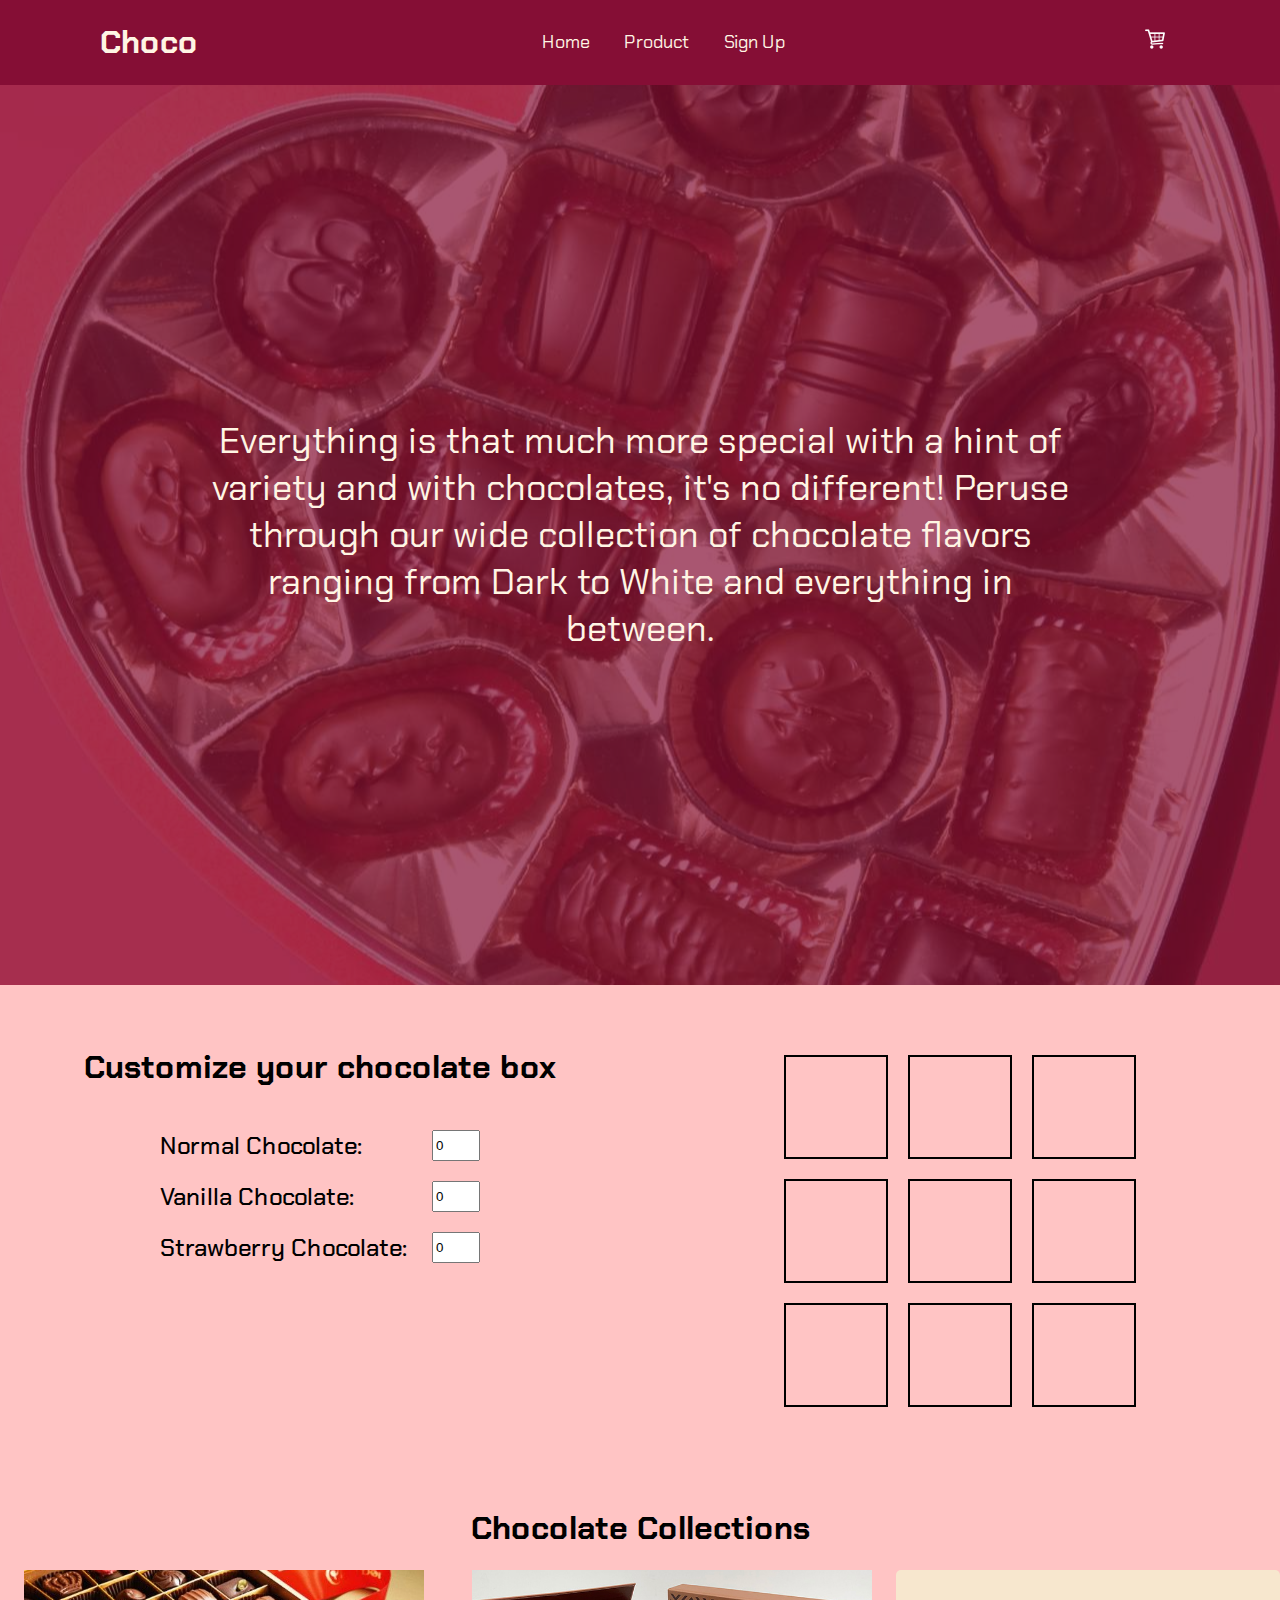
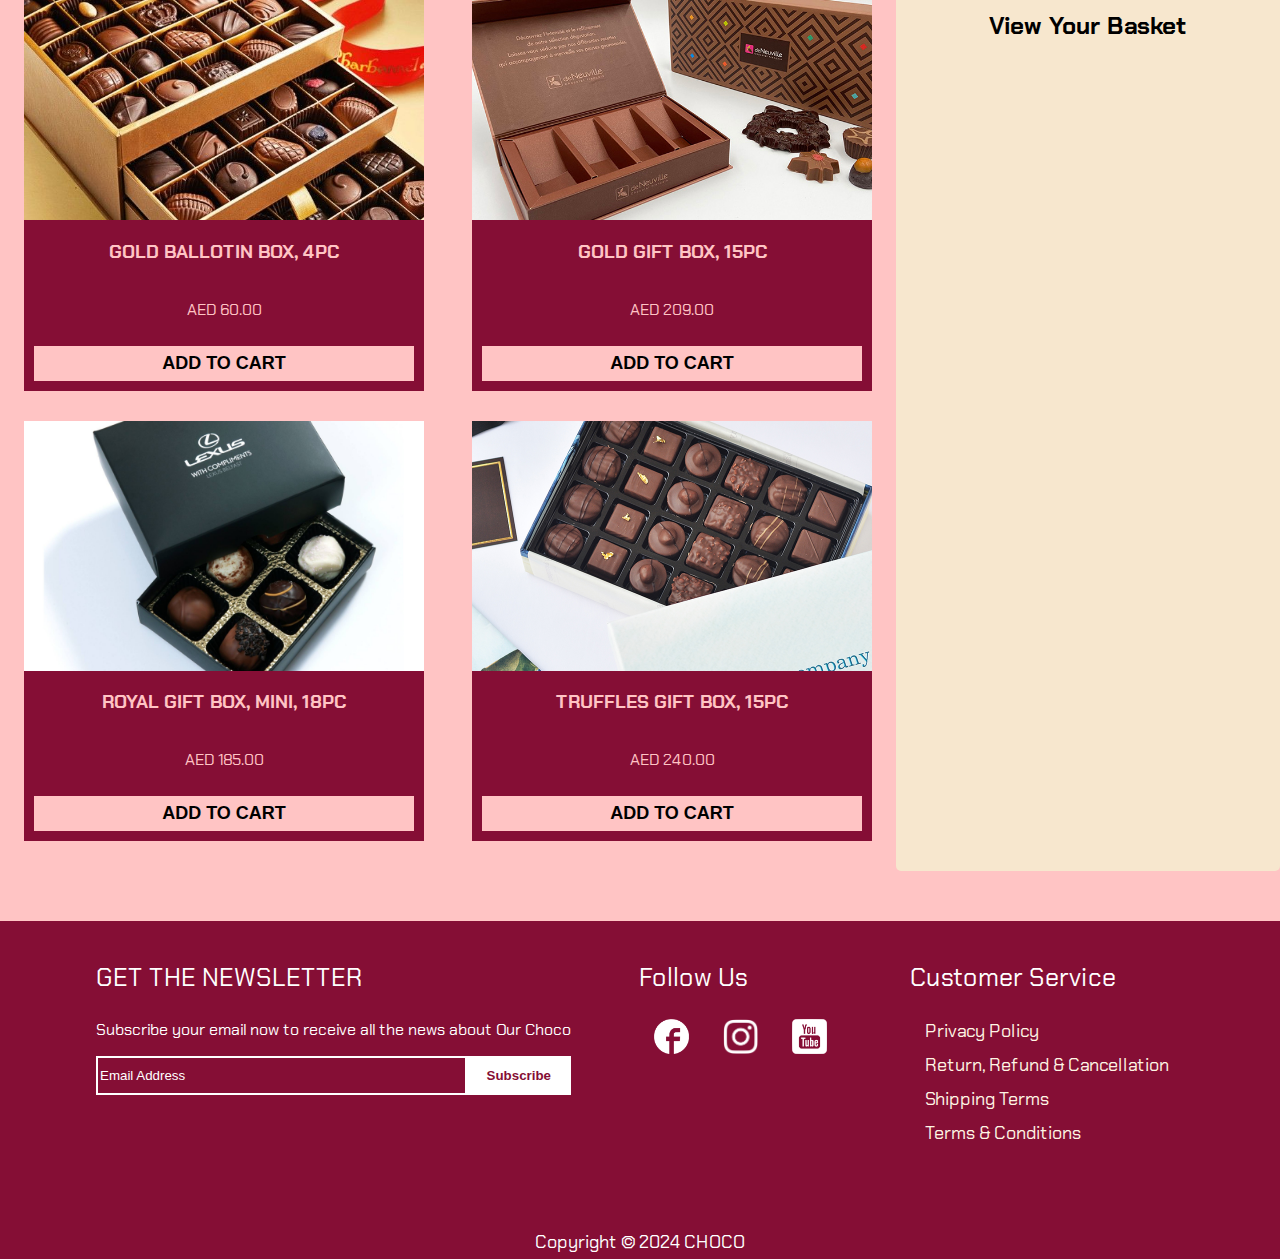
<file: index.html>
<!DOCTYPE html>
<html lang="en">

<head>
    <meta charset="UTF-8">
    <meta name="viewport" content="width=device-width, initial-scale=1.0">
    <title>Chocolate Company</title>
    <link rel="stylesheet" href="/Stylesheet/style.css">   <!-- linked to stylesheet file-->
    <link rel="preconnect" href="https://fonts.googleapis.com">
    <link rel="preconnect" href="https://fonts.gstatic.com" crossorigin>
    <link href="https://fonts.googleapis.com/css2?family=Chakra+Petch&display=swap" rel="stylesheet">
    <link rel="icon" type="image/x-icon" href="/images/chocolate box.jpg">  <!-- Icon of the browser tab -->
</head>

<body>

    <!--Navigation bar-->
    <header>
        <h1>Choco</h1>
        <nav>
            <a href="">Home</a>
            <a href="/pages/product.html">Product</a>
            <a href="/pages/sign.html">Sign Up</a>
        </nav>

        <div class="nav-corner">
            <a href="#basket"><img src="/images/cart.png" alt="cart icon" width="20" height="20"></a>
            <div class="menu">
                <div class="menu-line"></div>
                <div class="menu-line"></div>
                <div class="menu-line"></div>
            </div>
        </div>
    </header>

    <!--Overview section-->
    <div class="intro">
        <div class="intro-text">
            <p>Everything is that much more special with a hint of variety and with chocolates, it's no different!
                Peruse through our wide collection of chocolate flavors ranging from Dark to White and everything in
                between.</p>
        </div>
    </div>

    <!-- Customizable Chocolate box section-->
    <div class="box-container">

        <div class="box-input">
            <h1>Customize your chocolate box</h1>
            <form id="chocolate-form">
                <div>
                    <label for="Choco">Normal Chocolate:</label>
                    <input type="number" id="Choco" min="0" max="9" step="1" value="0">
                </div>

                <div>
                    <label for="Vanilla">Vanilla Chocolate:</label>
                    <input type="number" id="Vanilla" min="0" max="9" step="1" value="0">
                </div>

                <div>
                    <label for="Strawberry">Strawberry Chocolate:</label>
                    <input type="number" id="Strawberry" min="0" max="9" step="1" value="0">
                </div>
            </form>

            <p id="message">Your box is full! You cannot add more chocolates.</p>
        </div>

        <div class="box">
            <div class="choco-slot"></div>
            <div class="choco-slot"></div>
            <div class="choco-slot"></div>
            <div class="choco-slot"></div>
            <div class="choco-slot"></div>
            <div class="choco-slot"></div>
            <div class="choco-slot"></div>
            <div class="choco-slot"></div>
            <div class="choco-slot"></div>
        </div>
    </div>

    <!-- Product section -->
    <h1>Chocolate Collections</h1>
    <div class="product-section">
        <div class="product-container">
            <div class="product-item">
                <img src="/images/chocolate product 1.jpeg" alt="chocolate product 1">
                <h3>GOLD BALLOTIN BOX, 4PC</h3>
                <p>AED 60.00</p>

                <!-- We created data-name and data-price attribute to retrieve the details of the product and display them in basket list -->
                <div class="add">
                    <button class="add-to-cart" data-name="GOLD BALLOTIN BOX, 4PC" data-price="60.00">ADD TO CART</button>  
                </div>
            </div>

            <div class="product-item">
                <img src="/images/chocolate product 2.jpg" alt="chocolate product 2">
                <h3>GOLD GIFT BOX, 15PC</h3>
                <p>AED 209.00</p>
                <div class="add">
                    <button class="add-to-cart" data-name="GOLD GIFT BOX, 15PC" data-price="209.00">ADD TO CART</button>
                </div>
            </div>

            <div class="product-item">
                <img src="/images/chocolate product 3.jpg" alt="chocolate product 3">
                <h3>ROYAL GIFT BOX, MINI, 18PC</h3>
                <p>AED 185.00</p>
                <div class="add">
                    <button class="add-to-cart" data-name="ROYAL GIFT BOX, MINI, 18PC" data-price="185.00">ADD TO
                        CART</button>
                </div>
            </div>

            <div class="product-item">
                <img src="/images/chocolate product 4.jpg" alt="chocolate product 4">
                <h3>TRUFFLES GIFT BOX, 15PC</h3>
                <p>AED 240.00</p>
                <div class="add">
                    <button class="add-to-cart" data-name="TRUFFLES GIFT BOX, 15PC" data-price="240.00">ADD TO
                        CART</button>
                </div>
            </div>
        </div>

        <div class="basket" id="basket">
            <h2>View Your Basket</h2>
            <ul id="cart-items">
                <!-- Cart items will be added here -->
            </ul>
        </div>
    </div>

    <!-- footer with social media links and other -->
    <footer>
        <div class="last-section">
            <div class="subscribe">
                <p class="foot-title">GET THE NEWSLETTER</p>
                <p>Subscribe your email now to receive all the news about Our Choco </p>
                <form>
                    <input type="email" id="email" placeholder="Email Address" required>
                    <input type="submit" value="Subscribe" id="submit">
                </form>
            </div>

            <div class="social-media">
                <p class="foot-title">Follow Us</p>
                <a href=""><img src="/images/facebook-white.png" alt="Facebook"></a>
                <a href=""><img src="/images/instagram.png" alt="Instagram"></a>
                <a href=""><img src="/images/youtube.png" alt="Youtube"></a>

            </div>

            <div class="quicklinks">
                <p class="foot-title"> Customer Service</p>
                <a href=""> Privacy Policy </a>
                <a href=""> Return, Refund & Cancellation </a>
                <a href=""> Shipping Terms </a>
                <a href=""> Terms & Conditions </a>

            </div>
        </div>

        <div class="copyright">
            <p>Copyright © 2024 CHOCO</p>

        </div>
    </footer>

</body>
<script src="JavaScript/script.js"></script>  <!-- linked to javascript file-->
</html>
</file>
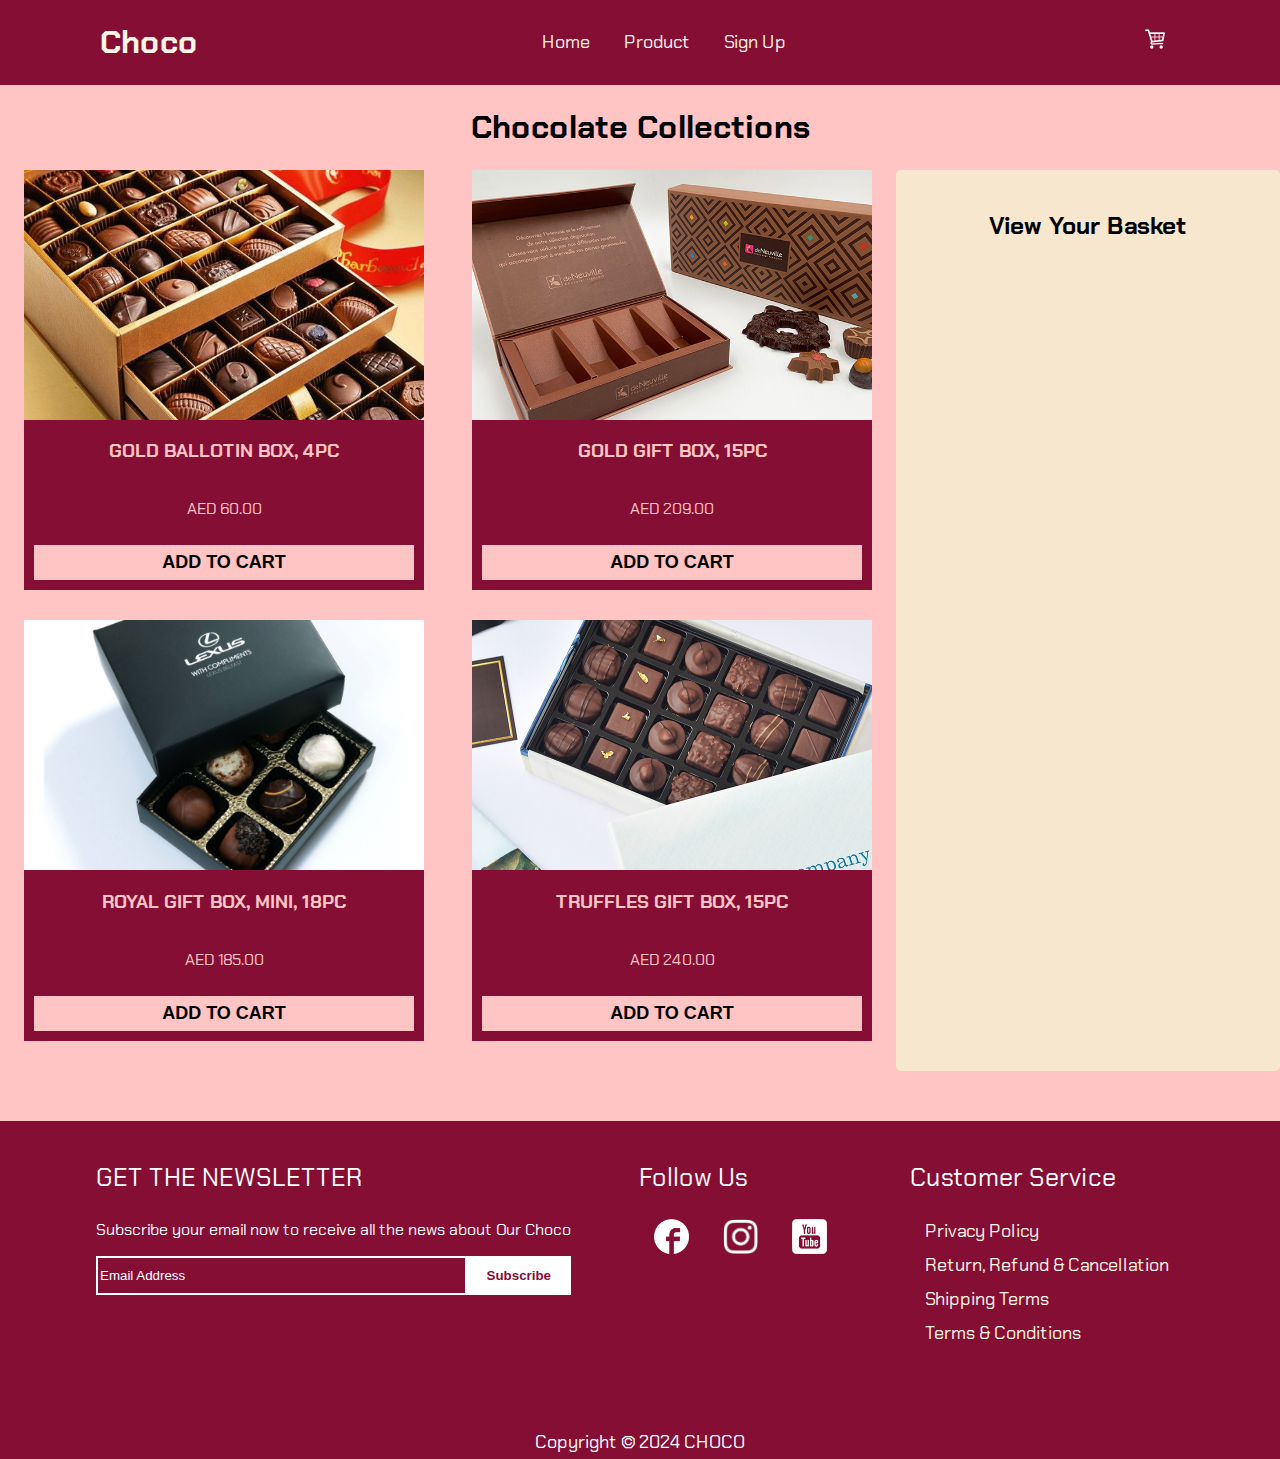
<file: pages/product.html>
<!DOCTYPE html>
<html lang="en">
<head>
    <meta charset="UTF-8">
    <meta name="viewport" content="width=device-width, initial-scale=1.0">
    <title>Products</title>
    <link rel="stylesheet" href="/Stylesheet/style.css">  <!-- linked to stylesheet file-->
    <link rel="preconnect" href="https://fonts.googleapis.com">
    <link rel="preconnect" href="https://fonts.gstatic.com" crossorigin>
    <link href="https://fonts.googleapis.com/css2?family=Chakra+Petch&display=swap" rel="stylesheet">
    <link rel="icon" type="image/x-icon" href="/images/chocolate box.jpg">  <!-- Icon of the browser tab -->
</head>
<body>

    <!--Navigation bar-->
    <header>
        <h1>Choco</h1>
        <nav>
            <a href="/index.html">Home</a>
            <a href="">Product</a>
            <a href="/pages/sign.html">Sign Up</a>
        </nav>

        <div class="nav-corner">
            <a href="#basket"><img src="/images/cart.png" alt="" width="20" height="20"></a>
            <div class="menu">
                <div class="menu-line"></div>
                <div class="menu-line"></div>
                <div class="menu-line"></div>
            </div>
        </div>
    </header>

    <!-- Product section -->
    <h1>Chocolate Collections</h1>
    <div class="product-section">
        <div class="product-container">
            <div class="product-item">
                <img src="/images/chocolate product 1.jpeg" alt="">
                <h3>GOLD BALLOTIN BOX, 4PC</h3>
                <p>AED 60.00</p>
                <div class="add">

                    <!-- We created data-name and data-price attribute to retrieve the details of the product and display them in basket list -->
                    <button class="add-to-cart" data-name="GOLD BALLOTIN BOX, 4PC" data-price="60.00">ADD TO
                        CART</button>
                </div>
            </div>
            <div class="product-item">
                <img src="/images/chocolate product 2.jpg" alt="">
                <h3>GOLD GIFT BOX, 15PC</h3>
                <p>AED 209.00</p>
                <div class="add">
                    <button class="add-to-cart" data-name="GOLD GIFT BOX, 15PC" data-price="209.00">ADD TO CART</button>
                </div>
            </div>
            <div class="product-item">
                <img src="/images/chocolate product 3.jpg" alt="">
                <h3>ROYAL GIFT BOX, MINI, 18PC</h3>
                <p>AED 185.00</p>
                <div class="add">
                    <button class="add-to-cart" data-name="ROYAL GIFT BOX, MINI, 18PC" data-price="185.00">ADD TO
                        CART</button>
                </div>
            </div>
            <div class="product-item">
                <img src="/images/chocolate product 4.jpg" alt="">
                <h3>TRUFFLES GIFT BOX, 15PC</h3>
                <p>AED 240.00</p>
                <div class="add">
                    <button class="add-to-cart" data-name="TRUFFLES GIFT BOX, 15PC" data-price="240.00">ADD TO
                        CART</button>
                </div>
            </div>
        </div>

        <div class="basket" id="basket">
            <h2>View Your Basket</h2>
            <ul id="cart-items">
                <!-- Cart items will be added here -->
            </ul>
        </div>
    </div>

    <!-- footer with social media links and other -->
    <footer>
        <div class="last-section">
            <div class="subscribe">
                <p class="foot-title">GET THE NEWSLETTER</p>
                <p>Subscribe your email now to receive all the news about Our Choco </p>
                <form>
                    <input type="email" id="email" placeholder="Email Address" required>
                    <input type="submit" value="Subscribe" id="submit">
                </form>
            </div>

            <div class="social-media">
                <p class="foot-title">Follow Us</p>
                <a href=""><img src="/images/facebook-white.png" alt="Facebook"></a>
                <a href=""><img src="/images/instagram.png" alt="Instagram"></a>
                <a href=""><img src="/images/youtube.png" alt="Youtube"></a>

            </div>

            <div class="quicklinks">
                <p class="foot-title"> Customer Service</p>
                <a href=""> Privacy Policy </a>
                <a href=""> Return, Refund & Cancellation </a>
                <a href=""> Shipping Terms </a>
                <a href=""> Terms & Conditions </a>

            </div>
        </div>

        <div class="copyright">
            <p>Copyright © 2024 CHOCO</p>

        </div>
    </footer>

</body>
<script src="../JavaScript/script2.js"></script>   <!-- linked to javascript file-->
</html>
</file>
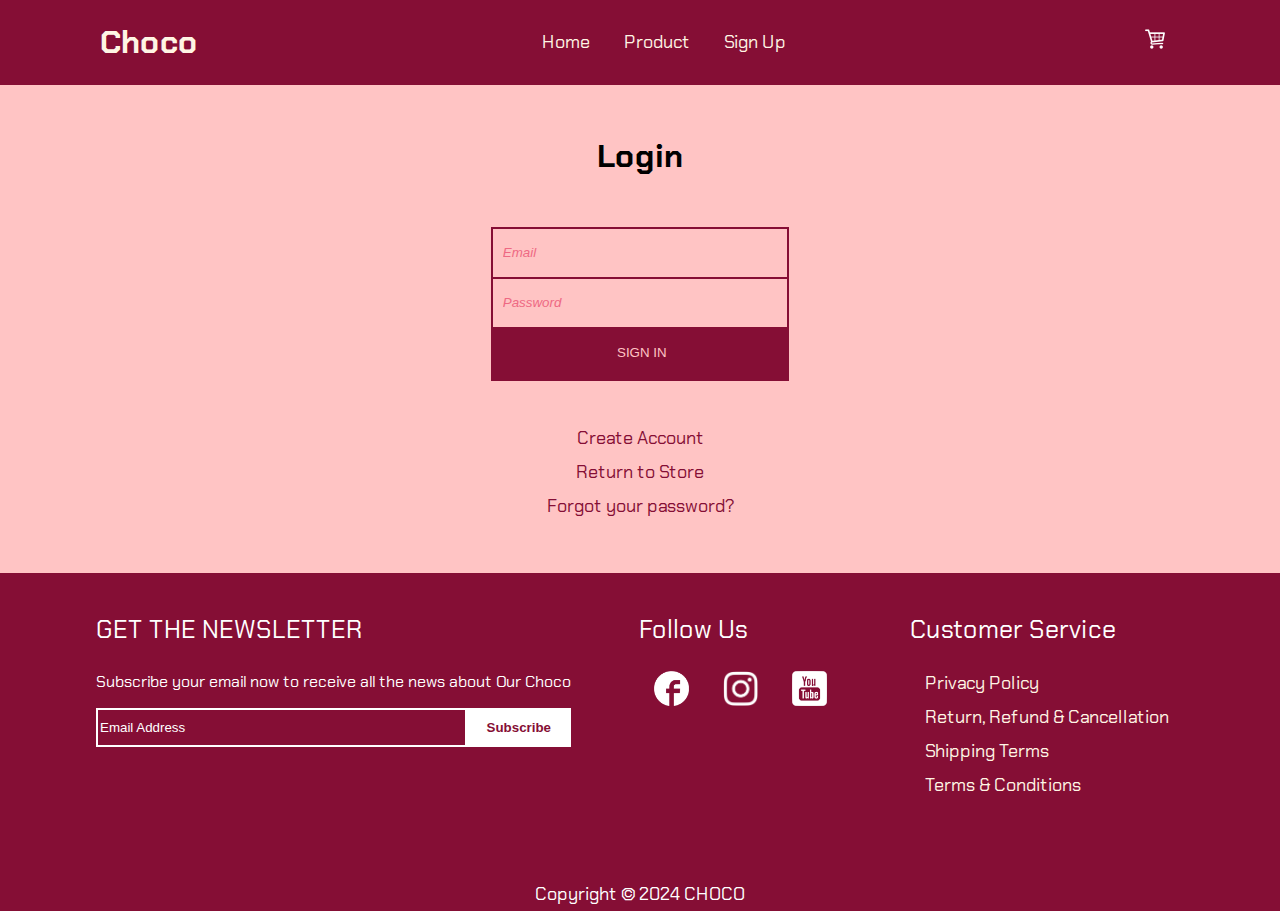
<file: pages/sign.html>
<!DOCTYPE html>
<html lang="en">
<head>
    <meta charset="UTF-8">
    <meta name="viewport" content="width=device-width, initial-scale=1.0">
    <title>Sign In</title>
    <link rel="stylesheet" href="/Stylesheet/style.css">  <!-- linked to stylesheet file-->
    <link rel="preconnect" href="https://fonts.googleapis.com">
    <link rel="preconnect" href="https://fonts.gstatic.com" crossorigin>
    <link href="https://fonts.googleapis.com/css2?family=Chakra+Petch&display=swap" rel="stylesheet">
    <link rel="icon" type="image/x-icon" href="/images/chocolate box.jpg">  <!-- Icon of the browser tab -->
</head>
<body>

    <!--Navigation bar-->
    <header>
        <h1>Choco</h1>
        <nav>
            <a href="/index.html">Home</a>
            <a href="/pages/product.html">Product</a>
            <a href="">Sign Up</a>
        </nav>

        <div class="nav-corner">
            <a href="/pages/product.html"><img src="/images/cart.png" alt="" width="20" height="20"></a>
            <div class="menu">
                <div class="menu-line"></div>
                <div class="menu-line"></div>
                <div class="menu-line"></div>
            </div>
        </div>
    </header>

    <!-- Login section-->
    <h1 class="log-head">Login</h1>
    <form class="login">
        <input type="email" placeholder="Email" class="email">
        <input type="password" placeholder="Password">
        <input type="submit" value=" SIGN IN">
    </form>

    <div class="log-option">
        <a href="">Create Account</a>
        <a href="">Return to Store</a>
        <a href="">Forgot your password?</a>
    </div>

    <!-- footer with social media links and other -->
    <footer>
        <div class="last-section">
            <div class="subscribe">
                <p class="foot-title">GET THE NEWSLETTER</p>
                <p>Subscribe your email now to receive all the news about Our Choco </p>
                <form>
                    <input type="email" id="email" placeholder="Email Address" required>
                    <input type="submit" value="Subscribe" id="submit">
                </form>
            </div>

            <div class="social-media">
                <p class="foot-title">Follow Us</p>
                <a href=""><img src="/images/facebook-white.png" alt="Facebook"></a>
                <a href=""><img src="/images/instagram.png" alt="Instagram"></a>
                <a href=""><img src="/images/youtube.png" alt="Youtube"></a>

            </div>

            <div class="quicklinks">
                <p class="foot-title"> Customer Service</p>
                <a href=""> Privacy Policy </a>
                <a href=""> Return, Refund & Cancellation </a>
                <a href=""> Shipping Terms </a>
                <a href=""> Terms & Conditions </a>

            </div>
        </div>

        <div class="copyright">
            <p>Copyright © 2024 CHOCO</p>

        </div>
    </footer>
    
</body>
<script src="../JavaScript/script2.js"></script>  <!-- linked to javascript file-->
</html>
</file>
<file: Stylesheet/style.css>
html {
    scroll-behavior:smooth
}

/* Body styling */
body {
    margin: auto;
    font-family: "Chakra Petch", sans-serif;
    background-color: #FFC4C4;
}

/* Navigation bar styling */
header {
    background-color: #850E35;
    color: #FFF5E4;
    margin: auto;
    display: flex;
    justify-content: space-between;
    align-items: center;
    box-sizing: border-box;
    padding: 0px 100px;
    top:0 ;
    position: sticky;
}

a{
    text-decoration: none;
    padding: 15px;
    font-size: 18px;
    color: #FFF5E4;
}

.menu-line{
    height: 3px;
    width: 20px;
    background-color:#FFF5E4;
    margin-bottom: 3px;
}

.menu {
    display: none;
}

.nav-corner img {
    filter: invert(100);
}

/* navigation bar styling for screen width of 640 px or lesser */
@media (max-width: 640px) {
    header {
        flex-direction: column;
    }

    nav a {
        display: block;
        border-bottom:  2px solid #FFF5E4 ;
        text-align: center;
    }

    nav{
        display: none;
        padding-bottom: 30px;
    }

    .nav-corner {
        display: flex;
        align-items: center;
        position: absolute;
        right: 30px;
        top: 15px;
    }

    .menu{
        display: block;
    }

    .showmenu{
        display: block;
    }
}

/* overview section styling */
.intro {
    background-image: url("/images/chocolate\ box.jpg");
    height: 100vh;
    background-position-x: center;
    background-position-y: center;
}

.intro-text {
    padding: 0px 200px;
    height: 100%;
    display: flex;
    align-items: center;
    background-color: rgb(133, 14, 53,0.7);
}

.intro-text p {
    margin: 0%;
    font-size: 36px;
    color: #FFF5E4;
    text-align: center;
}

/* overview section styling for screen width of 768 px or lesser */
@media (max-width: 768px){

    .intro-text {
        padding: 0px 50px;
    }

    .intro-text p {
        font-size: 26px;
    }
}

/* Customizable Chocolate box section styling */
.box-container {
    display: grid;
    grid-template-columns: 50% 50%;  /* The input boxes and chocolate box are placed next to each other*/
    margin-top: 20px;
    margin-bottom: 50px;
}

.box-input{
    display: flex;
    flex-direction: column;
    margin-top: 20px;
}

#message {
    color: red;
    font-size: 18px;
    font-weight: bold;
    text-align: center;
    display: none; 
    margin-top: 50px;
}

.box-input div{
    display: flex;
    margin: auto;
    width: 50%;
    padding-top: 20px;
    justify-content: space-between;
    font-size: 24px;
    font-weight: 500;
}
.box-input h1{
    text-align: center;
}

.box {
    display: grid;
    grid-template-columns: auto auto auto;  /* three columns layout */
    gap: 20px;
    justify-content: center;
    padding: 50px;
}

.choco-slot {
    border: 2px solid black;
    height: 100px;
    width: 100px;
}

.normal {
    background-color: #773d00 !important; /* Color changes based on user's chocolate selection*/
}

.vanilla {
    background-color: #ead1a2 !important;  /* Color changes based on user's chocolate selection*/
}

.strawberry {
    background-color: #f32841 !important; /* Color changes based user's on chocolate selection*/
}

/* Customizable Chocolate box for screen width of 796 px or lesser */
@media (max-width: 796px){
    .box-container {

        /*The input boxes and chocolate box are placed in seperate rows*/
        display: flex;
        flex-direction: column;
    }
}

h1 {
    text-align: center;
}

/* Product section styling*/
.product-section{
    display: grid;
    grid-template-columns: 70% 30%;
}

.product-container {
    display: flex;
    flex-wrap: wrap;
    justify-content: space-around;
}


.product-item{
    width: 400px;
    background-color: #850E35;
    color: #FFC4C4;
    text-align: center;
    margin-bottom: 30px;
    display: flex;
    flex-direction: column;
    justify-content: space-between;
}

.product-item img {
    width: 100%;
    height: 250px;
    object-fit:cover
}

.add{
    padding: 10px;
}

.add button{
    background-color: #FFC4C4;
    color: black;
    font-weight: 550;
    font-size: 18px;
    width: 100%;
    border: 0;
    padding: 7px;
    
}

.basket {
    background-color: #F7E7CE;
    padding: 20px;
    border-radius: 5px;
}

.basket h2 {
    text-align: center;
}
.basket ul {
    padding: 0;
    list-style-type: none;
}

.basket ul li {
    color: black;
    padding: 10px;
    margin-bottom: 10px;
    border-bottom: 5px black solid;
    display: flex;
    justify-content: space-between;
    align-items: center;
}

/* Footer styling */
footer {
    background-color: #850E35;
    margin-bottom: auto;
    color: white;
    margin-top: 50px;
}

footer form {
    display: flex;
    justify-content: space-between;
}

.foot-title{
    font-size: 25px;
    color: white;
}

.last-section {
    margin-left: auto;
    margin-right: auto;
    width: 85%;
    padding-top: 15px;
    display: flex;
    flex-wrap: wrap;
    justify-content: space-between;
    margin-bottom: 50px;
}

.last-section div {
    margin-bottom: 20px;
}

.subscribe input[type=email] {
    background-color: #850E35;
    color: white;
    border: 2px solid white;
    border-radius: 0%;
    width: 100%;
}

.subscribe input[type=email]::placeholder{
    color: white;
}

.subscribe input[type=email]:focus{
    outline: none;
}

.subscribe input[type=submit] {
    background-color: white;
    color: #850E35;
    font-weight: 700;
    border-radius: 0%;
    padding: 12px 20px;
    border: none;
    cursor: pointer;
}

.subscribe input[type=submit]:hover{
    background-color: black;
    color:white;
}

.social-media img {
    height: 35px;
    width: 35px;
}

.quicklinks {
    display: flex;
    flex-direction: column;
}

.quicklinks a{
    font-size: 18px;
    font-weight: 400;
    padding-bottom: 10px;
    padding-top: 0px;
}

.copyright {
    text-align: center;
    font-size: 18px;
    padding: 5px;
}

.copyright p {
    margin: 0%;
}

/*Login page styling*/

.log-head{
    margin-top: 50px;
}

.login {
    display: flex;
    flex-direction: column;
    margin: auto;
    margin-top: 50px;
    align-items: center;
    width: 23%;
    border: 2px #850E35 solid ;
}

.login input{
    width: 100%;
    height: 50px;
    box-sizing: border-box;
    padding: 0px 10px;
    border: none;
    background-color: unset;
    border-bottom: 2px #850E35 solid;
}

.login input::placeholder {
    color: #EE6983;
    font-style: italic;
}

.login input[type=submit]{
    background-color: #850E35;
    color: #FFC4C4;
}

.login input:focus {
    outline: none;
}

.log-option {
    margin-top: 40px;
    display: flex;
    flex-direction: column;
    align-items: center;
}

.log-option a{
    padding: 5px;
    color: #850E35;
}

/* Login page styling for screen width of 1180 px or lesser */
@media (max-width: 1180px) {
    .login {
        width: 35%;
    }
}

/* Login page styling for screen width of 943 px or lesser */
@media (max-width: 943px) {
    .login {
        width: 50%;
    }
}

/* Login page styling for screen width of 636 px or lesser */
@media (max-width: 636px) {
    .login {
        width: 70%;
    }
}
</file>
